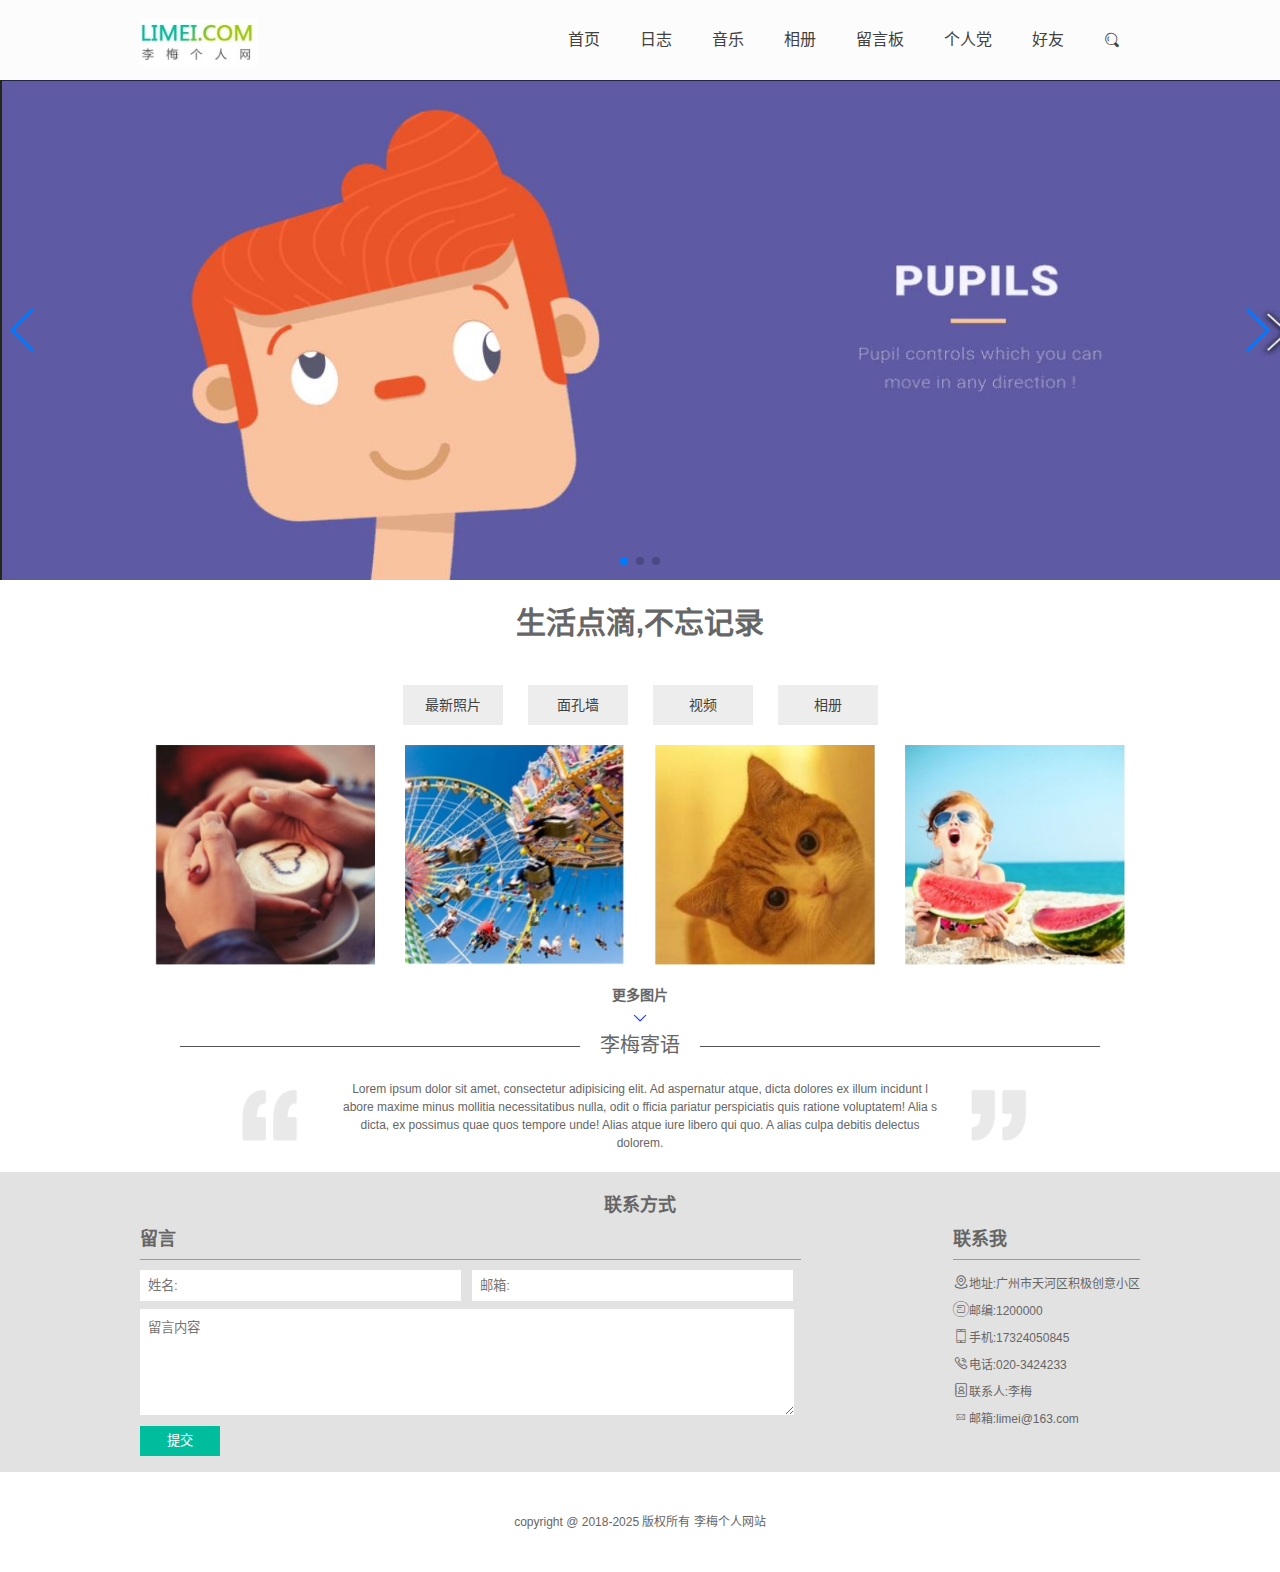
<file: 2.socket服务器和客户端 UDP和TCP/limei/index.html>
<!DOCTYPE html>
<html lang="zh-CN">
<head>
    <meta charset="UTF-8">
    <meta name="description" content="欢迎来到limei的个人网站">
    <!--描述-->
    <meta name="keywords" content="博客,热爱旅行,摄影,设计与编程">
    <!--关键字-->
    <title>桂子飘香-个人网站,旅游,生活</title>
    <!--http://bitbug.net/将jpg转换成ico图标-->
    <!--ico图标就是放在网页开头的图标-->
    <!--link:favicon.ico + TAB-->
    <link rel="shortcut icon" href="favicon.ico" type="image/x-icon" class="ico">
    <!--https://www.iconfont.cn/阿里巴巴矢量图库-->
    <link rel="stylesheet" href="css/base.css">
    <link rel="stylesheet" href="css/common.css">
    <link rel="stylesheet" href="css/index.css">
    <link rel="stylesheet" href="./font/iconfont.css">
    <link rel="stylesheet" href="swiper/swiper.min.css">
</head>

<body>

<!--头部开始header star-->
<header class="top clearfix">
    <div class="w">
        <div class="logo fl">
            <h1><a href="index.html">
                <img src="img/logo.png" alt="">
            </a></h1>
        </div>
        <div class="nav fr">
            <ul>
                <li><a href="index.html">首页</a></li>
                <li><a href="#">日志</a></li>
                <li><a href="#">音乐</a></li>
                <li><a href="#">相册</a></li>
                <li><a href="#">留言板</a></li>
                <li><a href="#">个人党</a></li>
                <li><a href="#">好友</a></li>
                <li><a href="#" class="iconfont icon-suosuo">&#xe782;</a></li>
            </ul>
        </div>
    </div>
</header>
<!--header stop-->

<!--轮播图lunbo star-->
<div class="swiper-container swiper1">
    <div class="swiper-wrapper">
        <div class="swiper-slide"><img src="img/banner01.jpg" alt=""></div>
        <div class="swiper-slide"><img src="img/banner02.jpg" alt=""></div>
        <div class="swiper-slide"><img src="img/banner_03.jpg" alt=""></div>
    </div>
    <!-- 如果需要分页器 -->
    <div class="swiper-pagination"></div>

    <!-- 如果需要导航按钮 -->
    <div class="swiper-button-prev"></div>
    <div class="swiper-button-next"></div>
</div>
<!--lunbo stop-->

<!--主函数main star-->
<div class="main">
    <div class="w">
        <h2>生活点滴,不忘记录</h2>
        <div class="btn">
            <a href="#">最新照片</a>
            <a href="#">面孔墙</a>
            <a href="#">视频</a>
            <a href="#">相册</a>
        </div>
        <ul class="tu">
            <li>
                <img src="img/section1.png" alt="">
                <div class="mask none">
                    <p>那些年我们曾经吃过的瓜</p>
                    <p>分享给你们</p>
                    <span class="iconfont icon-xxx">&#xe613;</span>
                    <span>25</span>
                    <span class="iconfont icon-xxx">&#xe613;</span>
                    <span>20</span>
                </div>
            </li>
            <li>
                <img src="img/section2.png" alt="">
                <div class="mask none">
                    <p>那些年我们曾经吃过的瓜</p>
                    <p>分享给你们</p>
                    <span class="iconfont icon-xxx">&#xe613;</span>
                    <span>25</span>
                    <span class="iconfont icon-xxx">&#xe613;</span>
                    <span>20</span>
                </div>
            </li>
            <li>
                <img src="img/section3.png" alt="">
                <div class="mask none">
                    <p>那些年我们曾经吃过的瓜</p>
                    <p>分享给你们</p>
                    <span class="iconfont icon-xxx">&#xe613;</span>
                    <span>25</span>
                    <span class="iconfont icon-xxx">&#xe613;</span>
                    <span>20</span>
                </div>
            </li>
            <li>
                <img src="img/section4.png" alt="">
                <div class="mask none">
                    <p>那些年我们曾经吃过的瓜</p>
                    <p>分享给你们</p>
                    <span class="iconfont icon-xxx">&#xe613;</span>
                    <span>25</span>
                    <span class="iconfont icon-xxx">&#xe613;</span>
                    <span>20</span>
                </div>
            </li>
        </ul>
        <h3>更多图片</h3>
        <span class="iconfont icon-xxx" style="color: blue">&#xe613;</span>
        <div class="text">李梅寄语</div>
        <p class="content">Lorem ipsum dolor sit amet,
            consectetur adipisicing elit.
            Ad aspernatur atque, dicta
            dolores ex illum incidunt l
            abore maxime minus mollitia
            necessitatibus nulla, odit o
            fficia pariatur perspiciatis
            quis ratione voluptatem! Alia
            s dicta, ex possimus quae quos
            tempore unde! Alias atque iure
            libero qui quo. A alias culpa
            debitis delectus dolorem.
        </p>
    </div>
</div>
<!--main stop-->

<!--联系方式contact star-->
<div class="contact clearfix">
    <div class="w">
        <h2>联系方式</h2>
        <form class="message fl" action="#">
            <h2 class="message_h2">留言</h2>
            <input type="text" placeholder="姓名:">
            <input type="email" placeholder="邮箱:"><br>
            <textarea name="" id="" cols="90" rows="6" placeholder="留言内容"></textarea><br>
            <button>提交</button>
        </form>
        <div class="me fr">
            <h2 class="me_h2">联系我</h2>
            <p><span class="iconfont icon-xxx">&#xe612;</span><span>地址:广州市天河区积极创意小区</span></p>
            <p><span class="iconfont icon-xxx">&#xe60b;</span><span>邮编:1200000</span></p>
            <p><span class="iconfont icon-xxx">&#xe602;</span><span>手机:17324050845</span></p>
            <p><span class="iconfont icon-xxx">&#xe614;</span><span>电话:020-3424233</span></p>
            <p><span class="iconfont icon-xxx">&#xe610;</span><span>联系人:李梅</span></p>
            <p><span class="iconfont icon-xxx">&#xe639;</span><span>邮箱:limei@163.com</span></p>
        </div>
    </div>
</div>
<!--contact stop-->

<footer>
    <p>copyright @ 2018-2025 版权所有 李梅个人网站</p>
</footer>


<script src="js/jquery-3.4.1.js"></script>
<script src="js/indexJQ.js"></script>
<script src="swiper/swiper.min.js"></script>
<script src="js/swiper.js"></script>
</body>
</html>
</file>
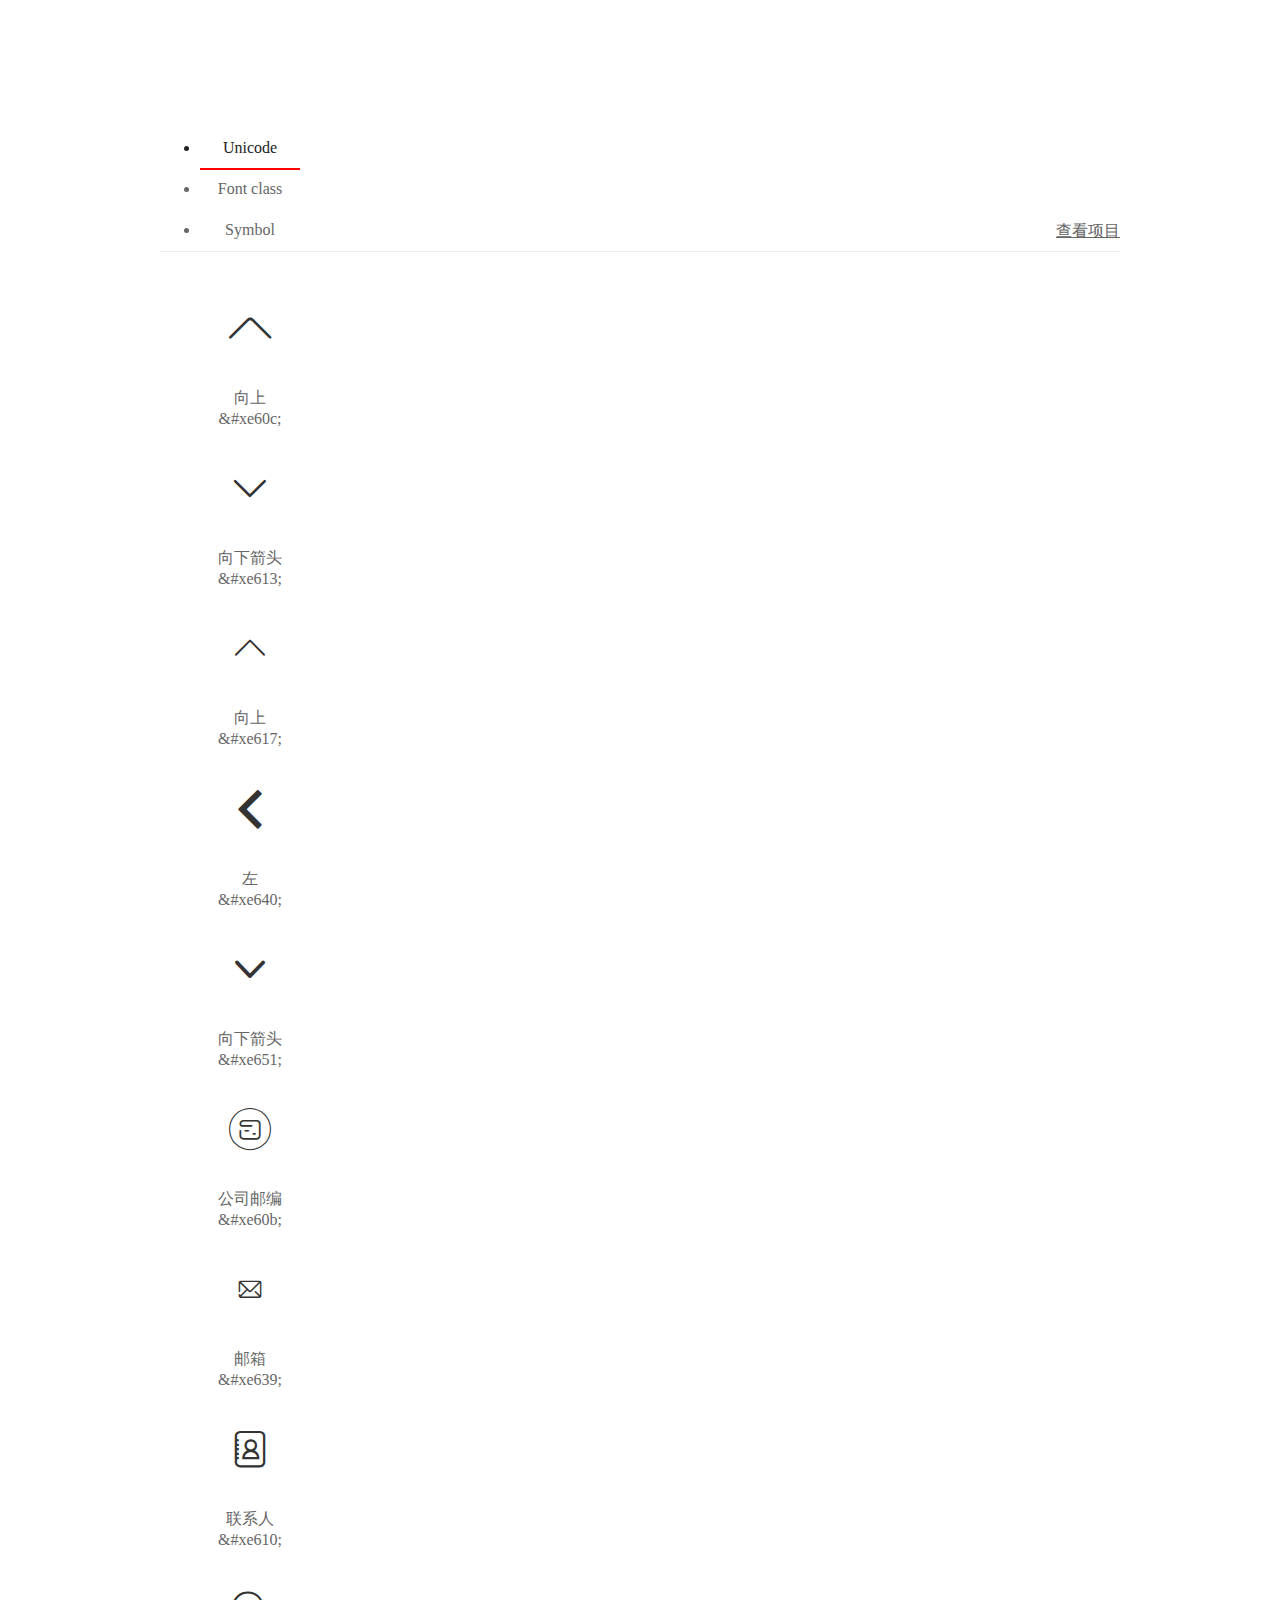
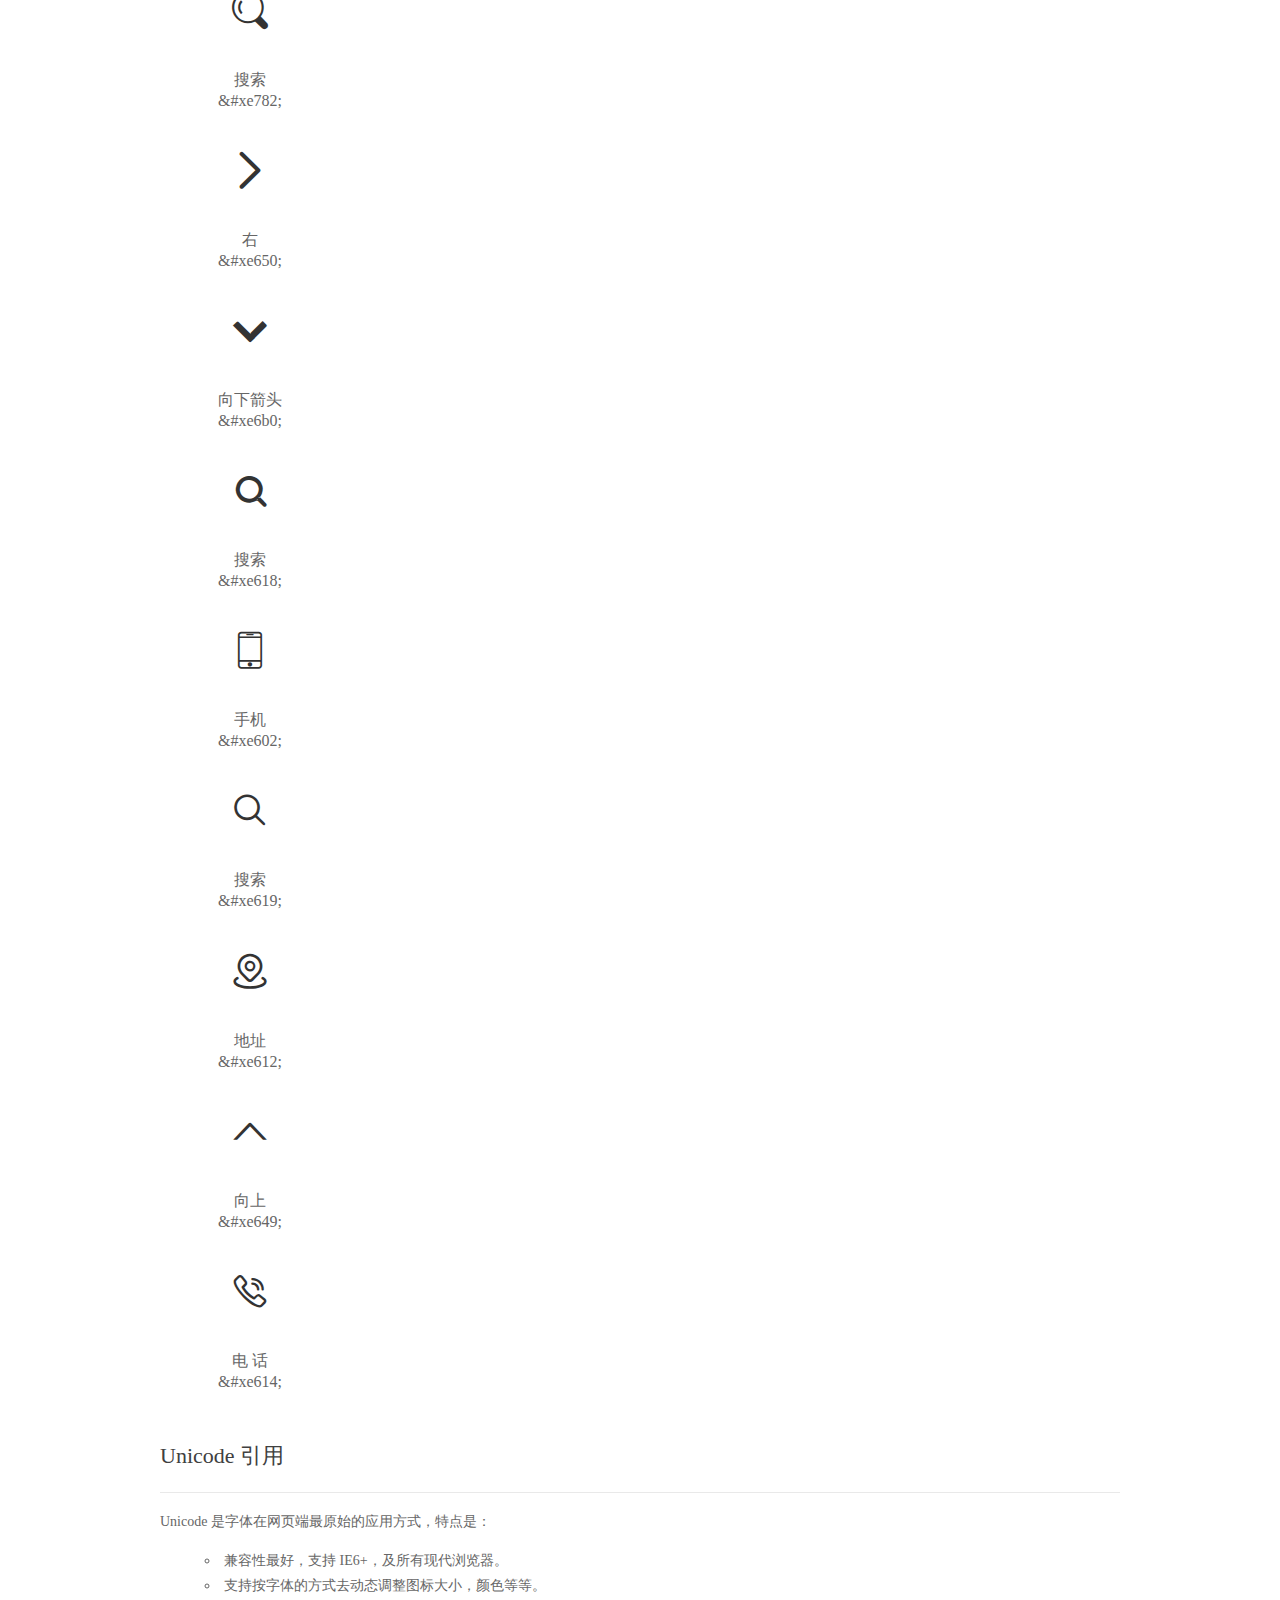
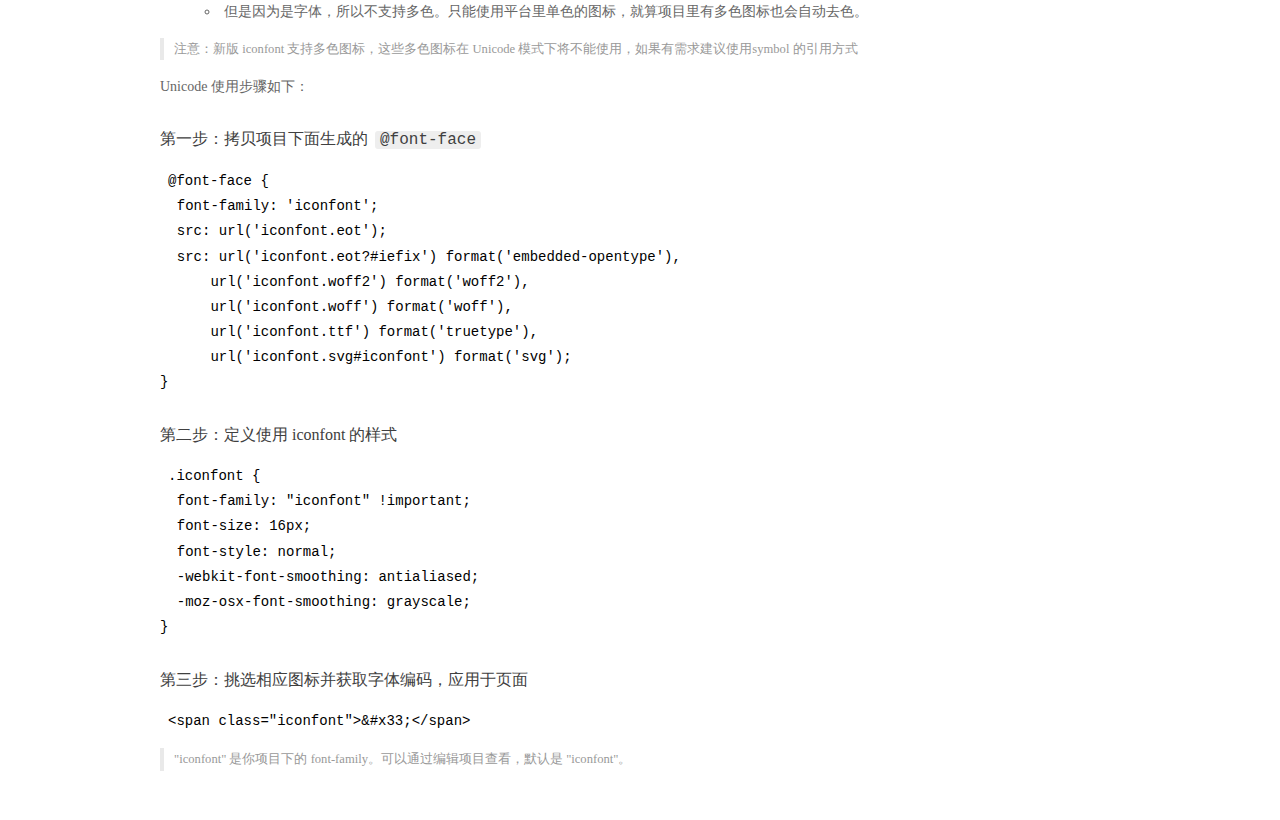
<file: 2.socket服务器和客户端 UDP和TCP/limei/font/demo_index.html>
<!DOCTYPE html>
<html>
<head>
  <meta charset="utf-8"/>
  <title>IconFont Demo</title>
  <link rel="shortcut icon" href="https://img.alicdn.com/tps/i4/TB1_oz6GVXXXXaFXpXXJDFnIXXX-64-64.ico" type="image/x-icon"/>
  <link rel="stylesheet" href="https://g.alicdn.com/thx/cube/1.3.2/cube.min.css">
  <link rel="stylesheet" href="demo.css">
  <link rel="stylesheet" href="iconfont.css">
  <script src="iconfont.js"></script>
  <!-- jQuery -->
  <script src="https://a1.alicdn.com/oss/uploads/2018/12/26/7bfddb60-08e8-11e9-9b04-53e73bb6408b.js"></script>
  <!-- 代码高亮 -->
  <script src="https://a1.alicdn.com/oss/uploads/2018/12/26/a3f714d0-08e6-11e9-8a15-ebf944d7534c.js"></script>
</head>
<body>
  <div class="main">
    <h1 class="logo"><a href="https://www.iconfont.cn/" title="iconfont 首页" target="_blank">&#xe86b;</a></h1>
    <div class="nav-tabs">
      <ul id="tabs" class="dib-box">
        <li class="dib active"><span>Unicode</span></li>
        <li class="dib"><span>Font class</span></li>
        <li class="dib"><span>Symbol</span></li>
      </ul>
      
      <a href="https://www.iconfont.cn/manage/index?manage_type=myprojects&projectId=2398307" target="_blank" class="nav-more">查看项目</a>
      
    </div>
    <div class="tab-container">
      <div class="content unicode" style="display: block;">
          <ul class="icon_lists dib-box">
          
            <li class="dib">
              <span class="icon iconfont">&#xe60c;</span>
                <div class="name">向上</div>
                <div class="code-name">&amp;#xe60c;</div>
              </li>
          
            <li class="dib">
              <span class="icon iconfont">&#xe613;</span>
                <div class="name">向下箭头</div>
                <div class="code-name">&amp;#xe613;</div>
              </li>
          
            <li class="dib">
              <span class="icon iconfont">&#xe617;</span>
                <div class="name">向上</div>
                <div class="code-name">&amp;#xe617;</div>
              </li>
          
            <li class="dib">
              <span class="icon iconfont">&#xe640;</span>
                <div class="name">左</div>
                <div class="code-name">&amp;#xe640;</div>
              </li>
          
            <li class="dib">
              <span class="icon iconfont">&#xe651;</span>
                <div class="name">向下箭头</div>
                <div class="code-name">&amp;#xe651;</div>
              </li>
          
            <li class="dib">
              <span class="icon iconfont">&#xe60b;</span>
                <div class="name">公司邮编</div>
                <div class="code-name">&amp;#xe60b;</div>
              </li>
          
            <li class="dib">
              <span class="icon iconfont">&#xe639;</span>
                <div class="name">邮箱</div>
                <div class="code-name">&amp;#xe639;</div>
              </li>
          
            <li class="dib">
              <span class="icon iconfont">&#xe610;</span>
                <div class="name">联系人</div>
                <div class="code-name">&amp;#xe610;</div>
              </li>
          
            <li class="dib">
              <span class="icon iconfont">&#xe782;</span>
                <div class="name">搜索</div>
                <div class="code-name">&amp;#xe782;</div>
              </li>
          
            <li class="dib">
              <span class="icon iconfont">&#xe650;</span>
                <div class="name">右</div>
                <div class="code-name">&amp;#xe650;</div>
              </li>
          
            <li class="dib">
              <span class="icon iconfont">&#xe6b0;</span>
                <div class="name">向下箭头</div>
                <div class="code-name">&amp;#xe6b0;</div>
              </li>
          
            <li class="dib">
              <span class="icon iconfont">&#xe618;</span>
                <div class="name">搜索</div>
                <div class="code-name">&amp;#xe618;</div>
              </li>
          
            <li class="dib">
              <span class="icon iconfont">&#xe602;</span>
                <div class="name">手机</div>
                <div class="code-name">&amp;#xe602;</div>
              </li>
          
            <li class="dib">
              <span class="icon iconfont">&#xe619;</span>
                <div class="name">搜索</div>
                <div class="code-name">&amp;#xe619;</div>
              </li>
          
            <li class="dib">
              <span class="icon iconfont">&#xe612;</span>
                <div class="name">地址</div>
                <div class="code-name">&amp;#xe612;</div>
              </li>
          
            <li class="dib">
              <span class="icon iconfont">&#xe649;</span>
                <div class="name">向上</div>
                <div class="code-name">&amp;#xe649;</div>
              </li>
          
            <li class="dib">
              <span class="icon iconfont">&#xe614;</span>
                <div class="name">电 话</div>
                <div class="code-name">&amp;#xe614;</div>
              </li>
          
          </ul>
          <div class="article markdown">
          <h2 id="unicode-">Unicode 引用</h2>
          <hr>

          <p>Unicode 是字体在网页端最原始的应用方式，特点是：</p>
          <ul>
            <li>兼容性最好，支持 IE6+，及所有现代浏览器。</li>
            <li>支持按字体的方式去动态调整图标大小，颜色等等。</li>
            <li>但是因为是字体，所以不支持多色。只能使用平台里单色的图标，就算项目里有多色图标也会自动去色。</li>
          </ul>
          <blockquote>
            <p>注意：新版 iconfont 支持多色图标，这些多色图标在 Unicode 模式下将不能使用，如果有需求建议使用symbol 的引用方式</p>
          </blockquote>
          <p>Unicode 使用步骤如下：</p>
          <h3 id="-font-face">第一步：拷贝项目下面生成的 <code>@font-face</code></h3>
<pre><code class="language-css"
>@font-face {
  font-family: 'iconfont';
  src: url('iconfont.eot');
  src: url('iconfont.eot?#iefix') format('embedded-opentype'),
      url('iconfont.woff2') format('woff2'),
      url('iconfont.woff') format('woff'),
      url('iconfont.ttf') format('truetype'),
      url('iconfont.svg#iconfont') format('svg');
}
</code></pre>
          <h3 id="-iconfont-">第二步：定义使用 iconfont 的样式</h3>
<pre><code class="language-css"
>.iconfont {
  font-family: "iconfont" !important;
  font-size: 16px;
  font-style: normal;
  -webkit-font-smoothing: antialiased;
  -moz-osx-font-smoothing: grayscale;
}
</code></pre>
          <h3 id="-">第三步：挑选相应图标并获取字体编码，应用于页面</h3>
<pre>
<code class="language-html"
>&lt;span class="iconfont"&gt;&amp;#x33;&lt;/span&gt;
</code></pre>
          <blockquote>
            <p>"iconfont" 是你项目下的 font-family。可以通过编辑项目查看，默认是 "iconfont"。</p>
          </blockquote>
          </div>
      </div>
      <div class="content font-class">
        <ul class="icon_lists dib-box">
          
          <li class="dib">
            <span class="icon iconfont icon-iconfontxiangshang"></span>
            <div class="name">
              向上
            </div>
            <div class="code-name">.icon-iconfontxiangshang
            </div>
          </li>
          
          <li class="dib">
            <span class="icon iconfont icon-down"></span>
            <div class="name">
              向下箭头
            </div>
            <div class="code-name">.icon-down
            </div>
          </li>
          
          <li class="dib">
            <span class="icon iconfont icon-up"></span>
            <div class="name">
              向上
            </div>
            <div class="code-name">.icon-up
            </div>
          </li>
          
          <li class="dib">
            <span class="icon iconfont icon-zuo"></span>
            <div class="name">
              左
            </div>
            <div class="code-name">.icon-zuo
            </div>
          </li>
          
          <li class="dib">
            <span class="icon iconfont icon-xiangxiajiantou"></span>
            <div class="name">
              向下箭头
            </div>
            <div class="code-name">.icon-xiangxiajiantou
            </div>
          </li>
          
          <li class="dib">
            <span class="icon iconfont icon-gongsiyoubian"></span>
            <div class="name">
              公司邮编
            </div>
            <div class="code-name">.icon-gongsiyoubian
            </div>
          </li>
          
          <li class="dib">
            <span class="icon iconfont icon-youxiang"></span>
            <div class="name">
              邮箱
            </div>
            <div class="code-name">.icon-youxiang
            </div>
          </li>
          
          <li class="dib">
            <span class="icon iconfont icon-lianxiren"></span>
            <div class="name">
              联系人
            </div>
            <div class="code-name">.icon-lianxiren
            </div>
          </li>
          
          <li class="dib">
            <span class="icon iconfont icon-sousuo"></span>
            <div class="name">
              搜索
            </div>
            <div class="code-name">.icon-sousuo
            </div>
          </li>
          
          <li class="dib">
            <span class="icon iconfont icon-you"></span>
            <div class="name">
              右
            </div>
            <div class="code-name">.icon-you
            </div>
          </li>
          
          <li class="dib">
            <span class="icon iconfont icon-xiangxiajiantou1"></span>
            <div class="name">
              向下箭头
            </div>
            <div class="code-name">.icon-xiangxiajiantou1
            </div>
          </li>
          
          <li class="dib">
            <span class="icon iconfont icon-sousuo-"></span>
            <div class="name">
              搜索
            </div>
            <div class="code-name">.icon-sousuo-
            </div>
          </li>
          
          <li class="dib">
            <span class="icon iconfont icon-shouji"></span>
            <div class="name">
              手机
            </div>
            <div class="code-name">.icon-shouji
            </div>
          </li>
          
          <li class="dib">
            <span class="icon iconfont icon-sousuo1"></span>
            <div class="name">
              搜索
            </div>
            <div class="code-name">.icon-sousuo1
            </div>
          </li>
          
          <li class="dib">
            <span class="icon iconfont icon-dizhi"></span>
            <div class="name">
              地址
            </div>
            <div class="code-name">.icon-dizhi
            </div>
          </li>
          
          <li class="dib">
            <span class="icon iconfont icon-xiangshang"></span>
            <div class="name">
              向上
            </div>
            <div class="code-name">.icon-xiangshang
            </div>
          </li>
          
          <li class="dib">
            <span class="icon iconfont icon-dianhua"></span>
            <div class="name">
              电 话
            </div>
            <div class="code-name">.icon-dianhua
            </div>
          </li>
          
        </ul>
        <div class="article markdown">
        <h2 id="font-class-">font-class 引用</h2>
        <hr>

        <p>font-class 是 Unicode 使用方式的一种变种，主要是解决 Unicode 书写不直观，语意不明确的问题。</p>
        <p>与 Unicode 使用方式相比，具有如下特点：</p>
        <ul>
          <li>兼容性良好，支持 IE8+，及所有现代浏览器。</li>
          <li>相比于 Unicode 语意明确，书写更直观。可以很容易分辨这个 icon 是什么。</li>
          <li>因为使用 class 来定义图标，所以当要替换图标时，只需要修改 class 里面的 Unicode 引用。</li>
          <li>不过因为本质上还是使用的字体，所以多色图标还是不支持的。</li>
        </ul>
        <p>使用步骤如下：</p>
        <h3 id="-fontclass-">第一步：引入项目下面生成的 fontclass 代码：</h3>
<pre><code class="language-html">&lt;link rel="stylesheet" href="./iconfont.css"&gt;
</code></pre>
        <h3 id="-">第二步：挑选相应图标并获取类名，应用于页面：</h3>
<pre><code class="language-html">&lt;span class="iconfont icon-xxx"&gt;&lt;/span&gt;
</code></pre>
        <blockquote>
          <p>"
            iconfont" 是你项目下的 font-family。可以通过编辑项目查看，默认是 "iconfont"。</p>
        </blockquote>
      </div>
      </div>
      <div class="content symbol">
          <ul class="icon_lists dib-box">
          
            <li class="dib">
                <svg class="icon svg-icon" aria-hidden="true">
                  <use xlink:href="#icon-iconfontxiangshang"></use>
                </svg>
                <div class="name">向上</div>
                <div class="code-name">#icon-iconfontxiangshang</div>
            </li>
          
            <li class="dib">
                <svg class="icon svg-icon" aria-hidden="true">
                  <use xlink:href="#icon-down"></use>
                </svg>
                <div class="name">向下箭头</div>
                <div class="code-name">#icon-down</div>
            </li>
          
            <li class="dib">
                <svg class="icon svg-icon" aria-hidden="true">
                  <use xlink:href="#icon-up"></use>
                </svg>
                <div class="name">向上</div>
                <div class="code-name">#icon-up</div>
            </li>
          
            <li class="dib">
                <svg class="icon svg-icon" aria-hidden="true">
                  <use xlink:href="#icon-zuo"></use>
                </svg>
                <div class="name">左</div>
                <div class="code-name">#icon-zuo</div>
            </li>
          
            <li class="dib">
                <svg class="icon svg-icon" aria-hidden="true">
                  <use xlink:href="#icon-xiangxiajiantou"></use>
                </svg>
                <div class="name">向下箭头</div>
                <div class="code-name">#icon-xiangxiajiantou</div>
            </li>
          
            <li class="dib">
                <svg class="icon svg-icon" aria-hidden="true">
                  <use xlink:href="#icon-gongsiyoubian"></use>
                </svg>
                <div class="name">公司邮编</div>
                <div class="code-name">#icon-gongsiyoubian</div>
            </li>
          
            <li class="dib">
                <svg class="icon svg-icon" aria-hidden="true">
                  <use xlink:href="#icon-youxiang"></use>
                </svg>
                <div class="name">邮箱</div>
                <div class="code-name">#icon-youxiang</div>
            </li>
          
            <li class="dib">
                <svg class="icon svg-icon" aria-hidden="true">
                  <use xlink:href="#icon-lianxiren"></use>
                </svg>
                <div class="name">联系人</div>
                <div class="code-name">#icon-lianxiren</div>
            </li>
          
            <li class="dib">
                <svg class="icon svg-icon" aria-hidden="true">
                  <use xlink:href="#icon-sousuo"></use>
                </svg>
                <div class="name">搜索</div>
                <div class="code-name">#icon-sousuo</div>
            </li>
          
            <li class="dib">
                <svg class="icon svg-icon" aria-hidden="true">
                  <use xlink:href="#icon-you"></use>
                </svg>
                <div class="name">右</div>
                <div class="code-name">#icon-you</div>
            </li>
          
            <li class="dib">
                <svg class="icon svg-icon" aria-hidden="true">
                  <use xlink:href="#icon-xiangxiajiantou1"></use>
                </svg>
                <div class="name">向下箭头</div>
                <div class="code-name">#icon-xiangxiajiantou1</div>
            </li>
          
            <li class="dib">
                <svg class="icon svg-icon" aria-hidden="true">
                  <use xlink:href="#icon-sousuo-"></use>
                </svg>
                <div class="name">搜索</div>
                <div class="code-name">#icon-sousuo-</div>
            </li>
          
            <li class="dib">
                <svg class="icon svg-icon" aria-hidden="true">
                  <use xlink:href="#icon-shouji"></use>
                </svg>
                <div class="name">手机</div>
                <div class="code-name">#icon-shouji</div>
            </li>
          
            <li class="dib">
                <svg class="icon svg-icon" aria-hidden="true">
                  <use xlink:href="#icon-sousuo1"></use>
                </svg>
                <div class="name">搜索</div>
                <div class="code-name">#icon-sousuo1</div>
            </li>
          
            <li class="dib">
                <svg class="icon svg-icon" aria-hidden="true">
                  <use xlink:href="#icon-dizhi"></use>
                </svg>
                <div class="name">地址</div>
                <div class="code-name">#icon-dizhi</div>
            </li>
          
            <li class="dib">
                <svg class="icon svg-icon" aria-hidden="true">
                  <use xlink:href="#icon-xiangshang"></use>
                </svg>
                <div class="name">向上</div>
                <div class="code-name">#icon-xiangshang</div>
            </li>
          
            <li class="dib">
                <svg class="icon svg-icon" aria-hidden="true">
                  <use xlink:href="#icon-dianhua"></use>
                </svg>
                <div class="name">电 话</div>
                <div class="code-name">#icon-dianhua</div>
            </li>
          
          </ul>
          <div class="article markdown">
          <h2 id="symbol-">Symbol 引用</h2>
          <hr>

          <p>这是一种全新的使用方式，应该说这才是未来的主流，也是平台目前推荐的用法。相关介绍可以参考这篇<a href="">文章</a>
            这种用法其实是做了一个 SVG 的集合，与另外两种相比具有如下特点：</p>
          <ul>
            <li>支持多色图标了，不再受单色限制。</li>
            <li>通过一些技巧，支持像字体那样，通过 <code>font-size</code>, <code>color</code> 来调整样式。</li>
            <li>兼容性较差，支持 IE9+，及现代浏览器。</li>
            <li>浏览器渲染 SVG 的性能一般，还不如 png。</li>
          </ul>
          <p>使用步骤如下：</p>
          <h3 id="-symbol-">第一步：引入项目下面生成的 symbol 代码：</h3>
<pre><code class="language-html">&lt;script src="./iconfont.js"&gt;&lt;/script&gt;
</code></pre>
          <h3 id="-css-">第二步：加入通用 CSS 代码（引入一次就行）：</h3>
<pre><code class="language-html">&lt;style&gt;
.icon {
  width: 1em;
  height: 1em;
  vertical-align: -0.15em;
  fill: currentColor;
  overflow: hidden;
}
&lt;/style&gt;
</code></pre>
          <h3 id="-">第三步：挑选相应图标并获取类名，应用于页面：</h3>
<pre><code class="language-html">&lt;svg class="icon" aria-hidden="true"&gt;
  &lt;use xlink:href="#icon-xxx"&gt;&lt;/use&gt;
&lt;/svg&gt;
</code></pre>
          </div>
      </div>

    </div>
  </div>
  <script>
  $(document).ready(function () {
      $('.tab-container .content:first').show()

      $('#tabs li').click(function (e) {
        var tabContent = $('.tab-container .content')
        var index = $(this).index()

        if ($(this).hasClass('active')) {
          return
        } else {
          $('#tabs li').removeClass('active')
          $(this).addClass('active')

          tabContent.hide().eq(index).fadeIn()
        }
      })
    })
  </script>
</body>
</html>
</file>
<file: 2.socket服务器和客户端 UDP和TCP/limei/css/base.css>
/*清除元素默认的内外边距  */
* {
    margin: 0;
    padding: 0
}
/*让所有斜体 不倾斜*/
em,
i {
    font-style: normal;
}
/*去掉列表前面的小点*/
li {
    list-style: none;
}
/*图片没有边框   去掉图片底侧的空白缝隙*/
img {
    border: 0;  /*ie6*/
    vertical-align: middle;
}
/*让button 按钮 变成小手*/
button {
    cursor: pointer;
}
/*取消链接的下划线*/
a {
    color: #414141;
    text-decoration: none;
    font-size: 14px;
}

a:hover {
    color: #e33333;
}

button,
input {
    border: 0;
    outline: 0;
    font-family: 'Microsoft YaHei', 'Heiti SC', tahoma, arial, 'Hiragino Sans GB', \\5B8B\4F53, sans-serif;
}
textarea{
    border: 0;
    outline: 0;

}

body {
    background-color: #fff;
    font: 12px/1.5 'Microsoft YaHei', 'Heiti SC', tahoma, arial, 'Hiragino Sans GB', \\5B8B\4F53, sans-serif;
    color: #666
}

.hide,
.none {
    display: none;
}
/*清除浮动*/
.clearfix:after {
    visibility: hidden;
    clear: both;
    display: block;
    content: ".";
    height: 0
}

.clearfix {
    *zoom: 1
}
</file>
<file: 2.socket服务器和客户端 UDP和TCP/limei/css/common.css>
/*放公共样式的*/
.fl{
    float: left;
}
.fr{
    float: right;
}

/*版心*/
.w{
    width: 1000px;
    margin: 0 auto;
}
/*header star*/
header{
    height: 80px;
    width: 100%;
    background: #FCFCFD;
}

header .logo{
    margin-top: 19px;
}

header .nav ul li{
    float: left;
}

header .nav ul li a{
    display: inline-block;
    padding: 0 20px;
    font-size: 16px;
    line-height: 80px;
}

footer{
    height: 100px;
    line-height: 100px;
    text-align: center;
}
</file>
<file: 2.socket服务器和客户端 UDP和TCP/limei/font/iconfont.css>
@font-face {font-family: "iconfont";
  src: url('iconfont.eot?t=1614762903771'); /* IE9 */
  src: url('iconfont.eot?t=1614762903771#iefix') format('embedded-opentype'), /* IE6-IE8 */
  url('[data-uri]') format('woff2'),
  url('iconfont.woff?t=1614762903771') format('woff'),
  url('iconfont.ttf?t=1614762903771') format('truetype'), /* chrome, firefox, opera, Safari, Android, iOS 4.2+ */
  url('iconfont.svg?t=1614762903771#iconfont') format('svg'); /* iOS 4.1- */
}

.iconfont {
  font-family: "iconfont" !important;
  font-size: 16px;
  font-style: normal;
  -webkit-font-smoothing: antialiased;
  -moz-osx-font-smoothing: grayscale;
}

.icon-iconfontxiangshang:before {
  content: "\e60c";
}

.icon-down:before {
  content: "\e613";
}

.icon-up:before {
  content: "\e617";
}

.icon-zuo:before {
  content: "\e640";
}

.icon-xiangxiajiantou:before {
  content: "\e651";
}

.icon-gongsiyoubian:before {
  content: "\e60b";
}

.icon-youxiang:before {
  content: "\e639";
}

.icon-lianxiren:before {
  content: "\e610";
}

.icon-sousuo:before {
  content: "\e782";
}

.icon-you:before {
  content: "\e650";
}

.icon-xiangxiajiantou1:before {
  content: "\e6b0";
}

.icon-sousuo-:before {
  content: "\e618";
}

.icon-shouji:before {
  content: "\e602";
}

.icon-sousuo1:before {
  content: "\e619";
}

.icon-dizhi:before {
  content: "\e612";
}

.icon-xiangshang:before {
  content: "\e649";
}

.icon-dianhua:before {
  content: "\e614";
}
</file>
<file: 2.socket服务器和客户端 UDP和TCP/limei/font/demo.css>
/* Logo 字体 */
@font-face {
  font-family: "iconfont logo";
  src: url('https://at.alicdn.com/t/font_985780_km7mi63cihi.eot?t=1545807318834');
  src: url('https://at.alicdn.com/t/font_985780_km7mi63cihi.eot?t=1545807318834#iefix') format('embedded-opentype'),
    url('https://at.alicdn.com/t/font_985780_km7mi63cihi.woff?t=1545807318834') format('woff'),
    url('https://at.alicdn.com/t/font_985780_km7mi63cihi.ttf?t=1545807318834') format('truetype'),
    url('https://at.alicdn.com/t/font_985780_km7mi63cihi.svg?t=1545807318834#iconfont') format('svg');
}

.logo {
  font-family: "iconfont logo";
  font-size: 160px;
  font-style: normal;
  -webkit-font-smoothing: antialiased;
  -moz-osx-font-smoothing: grayscale;
}

/* tabs */
.nav-tabs {
  position: relative;
}

.nav-tabs .nav-more {
  position: absolute;
  right: 0;
  bottom: 0;
  height: 42px;
  line-height: 42px;
  color: #666;
}

#tabs {
  border-bottom: 1px solid #eee;
}

#tabs li {
  cursor: pointer;
  width: 100px;
  height: 40px;
  line-height: 40px;
  text-align: center;
  font-size: 16px;
  border-bottom: 2px solid transparent;
  position: relative;
  z-index: 1;
  margin-bottom: -1px;
  color: #666;
}


#tabs .active {
  border-bottom-color: #f00;
  color: #222;
}

.tab-container .content {
  display: none;
}

/* 页面布局 */
.main {
  padding: 30px 100px;
  width: 960px;
  margin: 0 auto;
}

.main .logo {
  color: #333;
  text-align: left;
  margin-bottom: 30px;
  line-height: 1;
  height: 110px;
  margin-top: -50px;
  overflow: hidden;
  *zoom: 1;
}

.main .logo a {
  font-size: 160px;
  color: #333;
}

.helps {
  margin-top: 40px;
}

.helps pre {
  padding: 20px;
  margin: 10px 0;
  border: solid 1px #e7e1cd;
  background-color: #fffdef;
  overflow: auto;
}

.icon_lists {
  width: 100% !important;
  overflow: hidden;
  *zoom: 1;
}

.icon_lists li {
  width: 100px;
  margin-bottom: 10px;
  margin-right: 20px;
  text-align: center;
  list-style: none !important;
  cursor: default;
}

.icon_lists li .code-name {
  line-height: 1.2;
}

.icon_lists .icon {
  display: block;
  height: 100px;
  line-height: 100px;
  font-size: 42px;
  margin: 10px auto;
  color: #333;
  -webkit-transition: font-size 0.25s linear, width 0.25s linear;
  -moz-transition: font-size 0.25s linear, width 0.25s linear;
  transition: font-size 0.25s linear, width 0.25s linear;
}

.icon_lists .icon:hover {
  font-size: 100px;
}

.icon_lists .svg-icon {
  /* 通过设置 font-size 来改变图标大小 */
  width: 1em;
  /* 图标和文字相邻时，垂直对齐 */
  vertical-align: -0.15em;
  /* 通过设置 color 来改变 SVG 的颜色/fill */
  fill: currentColor;
  /* path 和 stroke 溢出 viewBox 部分在 IE 下会显示
      normalize.css 中也包含这行 */
  overflow: hidden;
}

.icon_lists li .name,
.icon_lists li .code-name {
  color: #666;
}

/* markdown 样式 */
.markdown {
  color: #666;
  font-size: 14px;
  line-height: 1.8;
}

.highlight {
  line-height: 1.5;
}

.markdown img {
  vertical-align: middle;
  max-width: 100%;
}

.markdown h1 {
  color: #404040;
  font-weight: 500;
  line-height: 40px;
  margin-bottom: 24px;
}

.markdown h2,
.markdown h3,
.markdown h4,
.markdown h5,
.markdown h6 {
  color: #404040;
  margin: 1.6em 0 0.6em 0;
  font-weight: 500;
  clear: both;
}

.markdown h1 {
  font-size: 28px;
}

.markdown h2 {
  font-size: 22px;
}

.markdown h3 {
  font-size: 16px;
}

.markdown h4 {
  font-size: 14px;
}

.markdown h5 {
  font-size: 12px;
}

.markdown h6 {
  font-size: 12px;
}

.markdown hr {
  height: 1px;
  border: 0;
  background: #e9e9e9;
  margin: 16px 0;
  clear: both;
}

.markdown p {
  margin: 1em 0;
}

.markdown>p,
.markdown>blockquote,
.markdown>.highlight,
.markdown>ol,
.markdown>ul {
  width: 80%;
}

.markdown ul>li {
  list-style: circle;
}

.markdown>ul li,
.markdown blockquote ul>li {
  margin-left: 20px;
  padding-left: 4px;
}

.markdown>ul li p,
.markdown>ol li p {
  margin: 0.6em 0;
}

.markdown ol>li {
  list-style: decimal;
}

.markdown>ol li,
.markdown blockquote ol>li {
  margin-left: 20px;
  padding-left: 4px;
}

.markdown code {
  margin: 0 3px;
  padding: 0 5px;
  background: #eee;
  border-radius: 3px;
}

.markdown strong,
.markdown b {
  font-weight: 600;
}

.markdown>table {
  border-collapse: collapse;
  border-spacing: 0px;
  empty-cells: show;
  border: 1px solid #e9e9e9;
  width: 95%;
  margin-bottom: 24px;
}

.markdown>table th {
  white-space: nowrap;
  color: #333;
  font-weight: 600;
}

.markdown>table th,
.markdown>table td {
  border: 1px solid #e9e9e9;
  padding: 8px 16px;
  text-align: left;
}

.markdown>table th {
  background: #F7F7F7;
}

.markdown blockquote {
  font-size: 90%;
  color: #999;
  border-left: 4px solid #e9e9e9;
  padding-left: 0.8em;
  margin: 1em 0;
}

.markdown blockquote p {
  margin: 0;
}

.markdown .anchor {
  opacity: 0;
  transition: opacity 0.3s ease;
  margin-left: 8px;
}

.markdown .waiting {
  color: #ccc;
}

.markdown h1:hover .anchor,
.markdown h2:hover .anchor,
.markdown h3:hover .anchor,
.markdown h4:hover .anchor,
.markdown h5:hover .anchor,
.markdown h6:hover .anchor {
  opacity: 1;
  display: inline-block;
}

.markdown>br,
.markdown>p>br {
  clear: both;
}


.hljs {
  display: block;
  background: white;
  padding: 0.5em;
  color: #333333;
  overflow-x: auto;
}

.hljs-comment,
.hljs-meta {
  color: #969896;
}

.hljs-string,
.hljs-variable,
.hljs-template-variable,
.hljs-strong,
.hljs-emphasis,
.hljs-quote {
  color: #df5000;
}

.hljs-keyword,
.hljs-selector-tag,
.hljs-type {
  color: #a71d5d;
}

.hljs-literal,
.hljs-symbol,
.hljs-bullet,
.hljs-attribute {
  color: #0086b3;
}

.hljs-section,
.hljs-name {
  color: #63a35c;
}

.hljs-tag {
  color: #333333;
}

.hljs-title,
.hljs-attr,
.hljs-selector-id,
.hljs-selector-class,
.hljs-selector-attr,
.hljs-selector-pseudo {
  color: #795da3;
}

.hljs-addition {
  color: #55a532;
  background-color: #eaffea;
}

.hljs-deletion {
  color: #bd2c00;
  background-color: #ffecec;
}

.hljs-link {
  text-decoration: underline;
}

/* 代码高亮 */
/* PrismJS 1.15.0
https://prismjs.com/download.html#themes=prism&languages=markup+css+clike+javascript */
/**
 * prism.js default theme for JavaScript, CSS and HTML
 * Based on dabblet (http://dabblet.com)
 * @author Lea Verou
 */
code[class*="language-"],
pre[class*="language-"] {
  color: black;
  background: none;
  text-shadow: 0 1px white;
  font-family: Consolas, Monaco, 'Andale Mono', 'Ubuntu Mono', monospace;
  text-align: left;
  white-space: pre;
  word-spacing: normal;
  word-break: normal;
  word-wrap: normal;
  line-height: 1.5;

  -moz-tab-size: 4;
  -o-tab-size: 4;
  tab-size: 4;

  -webkit-hyphens: none;
  -moz-hyphens: none;
  -ms-hyphens: none;
  hyphens: none;
}

pre[class*="language-"]::-moz-selection,
pre[class*="language-"] ::-moz-selection,
code[class*="language-"]::-moz-selection,
code[class*="language-"] ::-moz-selection {
  text-shadow: none;
  background: #b3d4fc;
}

pre[class*="language-"]::selection,
pre[class*="language-"] ::selection,
code[class*="language-"]::selection,
code[class*="language-"] ::selection {
  text-shadow: none;
  background: #b3d4fc;
}

@media print {

  code[class*="language-"],
  pre[class*="language-"] {
    text-shadow: none;
  }
}

/* Code blocks */
pre[class*="language-"] {
  padding: 1em;
  margin: .5em 0;
  overflow: auto;
}

:not(pre)>code[class*="language-"],
pre[class*="language-"] {
  background: #f5f2f0;
}

/* Inline code */
:not(pre)>code[class*="language-"] {
  padding: .1em;
  border-radius: .3em;
  white-space: normal;
}

.token.comment,
.token.prolog,
.token.doctype,
.token.cdata {
  color: slategray;
}

.token.punctuation {
  color: #999;
}

.namespace {
  opacity: .7;
}

.token.property,
.token.tag,
.token.boolean,
.token.number,
.token.constant,
.token.symbol,
.token.deleted {
  color: #905;
}

.token.selector,
.token.attr-name,
.token.string,
.token.char,
.token.builtin,
.token.inserted {
  color: #690;
}

.token.operator,
.token.entity,
.token.url,
.language-css .token.string,
.style .token.string {
  color: #9a6e3a;
  background: hsla(0, 0%, 100%, .5);
}

.token.atrule,
.token.attr-value,
.token.keyword {
  color: #07a;
}

.token.function,
.token.class-name {
  color: #DD4A68;
}

.token.regex,
.token.important,
.token.variable {
  color: #e90;
}

.token.important,
.token.bold {
  font-weight: bold;
}

.token.italic {
  font-style: italic;
}

.token.entity {
  cursor: help;
}
</file>
<file: 2.socket服务器和客户端 UDP和TCP/limei/css/index.css>
/*轮播图*/
.swiper-container {
    width: 100%;
    height: 500px;
}

.swiper-container img{
    width: 100%;
    height: 500px;
}

.swiper-container{
    --swiper-theme-color: #ff6600;
    --swiper-pagination-color: #00ff33;/* 两种都可以 */
}

.swiper-container{
    --swiper-theme-color: #ff6600;/* 设置Swiper风格 */
    --swiper-navigation-color: #00ff33;/* 单独设置按钮颜色 */
    --swiper-navigation-size: 30px;/* 设置按钮大小 */
}

/*common*/
.main div,.main p,.main h2,.main ul,.main span{
    margin-bottom: 20px;
}

.main{
    padding-top: 20px;
    text-align: center;
}

.main h2{
    font-size: 30px;
}

.main .btn{
    width: 50%;
    display: flex;
    justify-content: space-around;
    margin: 0 auto;
    padding: 20px 0;
}

.main .btn a{
    display: inline-block;
    width: 100px;
    height: 40px;
    line-height: 40px;
    background-color: #EDEDED;
}

.main .btn a:hover{
    background-color: lightskyblue;
    color: white;
}

.main .tu{
    width: 100%;
    height: 220px;
    display: flex;
    justify-content:space-around;
}

.main .tu li{
    position: relative;
    width: 220px;
    height: 220px;
}
.main .tu li img{
    width: 220px;
    height: 220px;
}

.main .tu li div{
    position: absolute;
    top: 50%;
    left: 50%;
    transform: translate(-50%,-50%);
    box-sizing: border-box;
    width: 200px;
    height: 200px;
    border: 1px solid #000;
    padding-top: 30px;
    color: white;
    background: rgba(0, 0, 0, 0.5);
}

.main .text{
    font-size: 20px;
    position: relative;
}

.main .text::before,.main .text::after{
    content: "";
    display: block;
    width: 40%;
    border-bottom: 1px solid #555555;
    position: absolute;
}

.main .text::before{
    top: 16px;
    left: 40px;
}

.main .text::after{
    top: 16px;
    right: 40px;
}

.main .content{
    padding: 0 200px;
    position: relative;
}

.main .content::before,
.main .content::after{
    content: "";
    display: block;
    width: 70px;
    height: 62px;
    position: absolute;
}

.main .content::before{
    background: url("../img/pt1.png") no-repeat;
    top: 8px;
    left: 100px;
}

.main .content::after{
    background: url("../img/pt2.png") no-repeat;
    top: 8px;
    right: 100px;
}

.contact{
    height: 260px;
    background-color: #e2e2e2;
    padding: 20px 0;
}
.contact .w>h2{
    text-align: center;
}

.message input{
    width: 305px;
    margin-right: 8px;
    margin-bottom: 8px;
    padding: 8px;
}

.message textarea{
    width: 638px;
    padding: 8px;
}

.message button{
    margin-top: 6px;
    width: 80px;
    background: #00BD9D;
    color: white;
    border: 0;
    line-height: 30px;
}

.message_h2, .me_h2{
    line-height: 40px;
    border-bottom: 1px solid #9b9b9b;
    margin-bottom: 10px;
}

.me{
    font-size: 12px;
    line-height: 25px;
}
</file>
